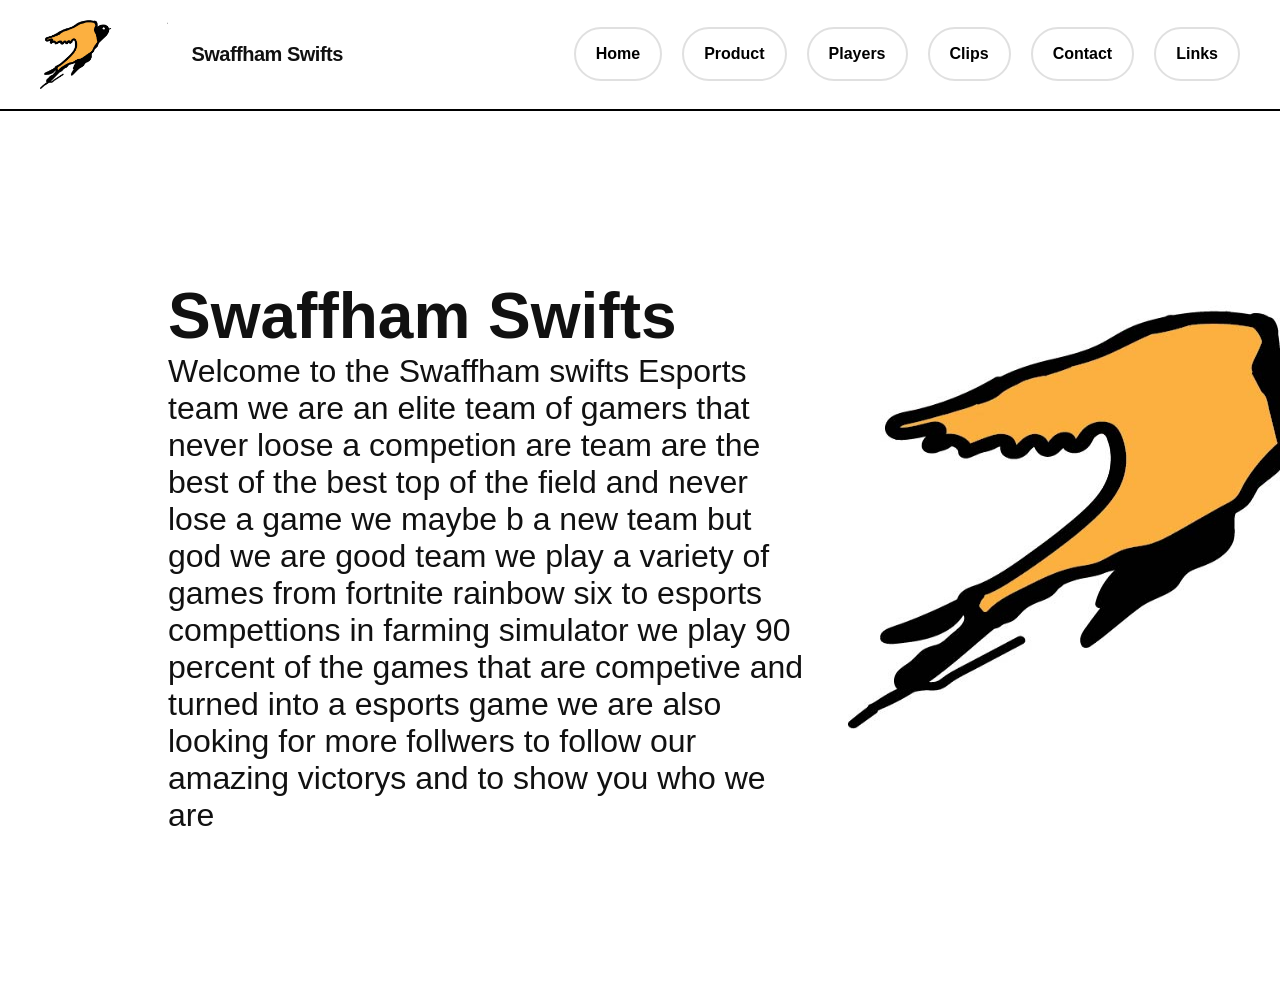
<file: index.html>
<!DOCTYPE html>
<html lang="en">
<head>
    <meta charset="UTF-8">
    <meta name="viewport" content="width=device-width, initial-scale=1.0">
    <title>Swaffham Swifts</title>
    <link rel="stylesheet" href="style.css">
</head>
<body>
    <header class="navbar">
        <div class="logocontainer">
            <div class="logoimage">
                <img src="assets/img/teamimage.jpg" alt="Swaffham Swifts Logo" height="100%" width="100%">
            </div>
            <span class="logo-text">Swaffham Swifts</span>
        </div>
    </div>
    <nav class="nav-links">
        <a href="index.html">Home</a>
        <a href="product.html">Product</a>
        <a href="players.html">Players</a>
        <a href="clips.html">Clips</a>
        <a href="contact.html">Contact</a>
        <a href="links.html">Links</a>
    </nav>
    </header>

    <main class="herocontainer">
        <div class ="hero-left">
            <div class ="hero text content">
                <h1>Swaffham Swifts</h1>
                <p>Welcome to the Swaffham swifts Esports team we are an elite team of gamers that never loose a competion are team are the best of the best top of the field and never lose a game we maybe b a new team but god we are good team we play a variety of games from fortnite rainbow six to esports compettions in farming simulator we play 90 percent of the games that are competive and turned into a esports game we are also looking for more follwers to follow our amazing victorys and to show you who we are</p>

            </div>
        </div>

        <div class="hero-right">
            <img src="assets/img/teamimage.jpg" alt="Team Image">
        </div>
    </main>
</body>
</html>
</file>
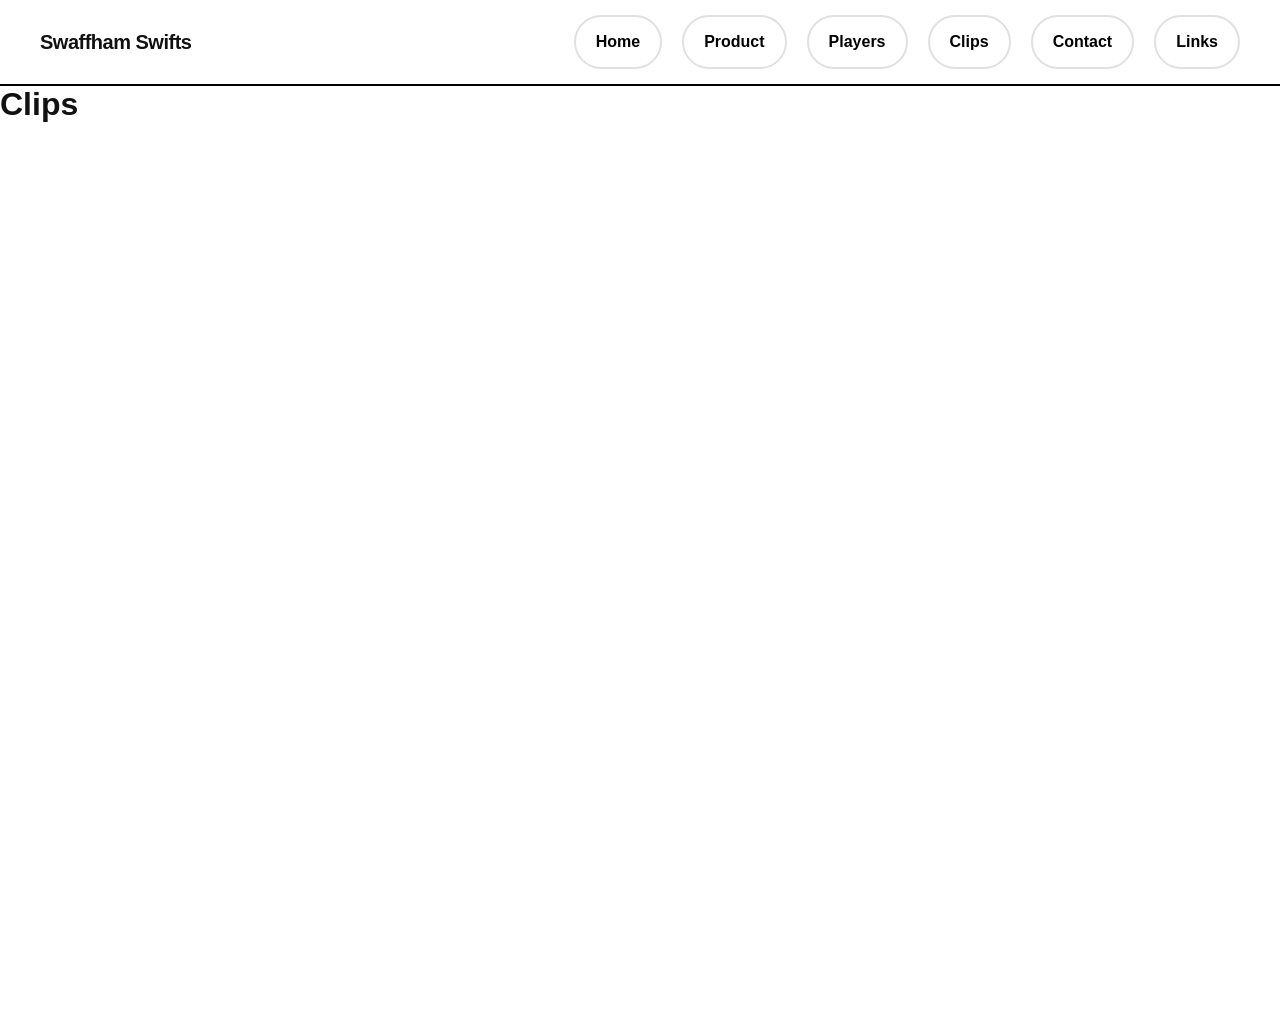
<file: clips.html>
<!DOCTYPE html>
<html lang="en">
<head>
    <meta charset="UTF-8">
    <meta name="viewport" content="width=device-width, initial-scale=1.0">
    <title>Clips - Swaffham Swifts</title>
    <link rel="stylesheet" href="clip.css">
    <link rel="stylesheet" href="style.css">
</head>
<body>
    <header class="navbar">
        <div class="logo container">
        <div class="logo-image"></div>
        <span class="logo-text">Swaffham Swifts</span>
    </div>
    <nav class="nav-links">
        <a href="index.html">Home</a>
        <a href="product.html">Product</a>
        <a href="players.html">Players</a>
        <a href="clips.html">Clips</a>
        <a href="contact.html">Contact</a>
        <a href="links.html">Links</a>
    </nav>
    </header>

    <h1>Clips</h1>

    <div class="clips-container">
        
        <div class="clip">
            <iframe width="100%" height="100%" src="https://www.youtube.com/embed/QkagGMFlauY?si=1yrAeEazu_VwxEjJ" title="YouTube video player" frameborder="0" allow="accelerometer; autoplay; clipboard-write; encrypted-media; gyroscope; picture-in-picture; web-share" referrerpolicy="strict-origin-when-cross-origin" allowfullscreen></iframe>
        </div>

        <div class="clip">
            <iframe width="100%" height="100%" src="https://www.youtube.com/embed/QkagGMFlauY?si=1yrAeEazu_VwxEjJ" title="YouTube video player" frameborder="0" allow="accelerometer; autoplay; clipboard-write; encrypted-media; gyroscope; picture-in-picture; web-share" referrerpolicy="strict-origin-when-cross-origin" allowfullscreen></iframe>
        </div>

        <div class="clip">
            <iframe width="100%" height="100%" src="https://www.youtube.com/embed/QkagGMFlauY?si=1yrAeEazu_VwxEjJ" title="YouTube video player" frameborder="0" allow="accelerometer; autoplay; clipboard-write; encrypted-media; gyroscope; picture-in-picture; web-share" referrerpolicy="strict-origin-when-cross-origin" allowfullscreen></iframe>
        </div>

        <div class="clip">
            <iframe width="100%" height="100%" src="https://www.youtube.com/embed/QkagGMFlauY?si=1yrAeEazu_VwxEjJ" title="YouTube video player" frameborder="0" allow="accelerometer; autoplay; clipboard-write; encrypted-media; gyroscope; picture-in-picture; web-share" referrerpolicy="strict-origin-when-cross-origin" allowfullscreen></iframe>
        </div>

        <div class="clip">
            <iframe width="100%" height="100%" src="https://www.youtube.com/embed/QkagGMFlauY?si=1yrAeEazu_VwxEjJ" title="YouTube video player" frameborder="0" allow="accelerometer; autoplay; clipboard-write; encrypted-media; gyroscope; picture-in-picture; web-share" referrerpolicy="strict-origin-when-cross-origin" allowfullscreen></iframe>
        </div>

        <div class="clip">
            <iframe width="100%" height="100%" src="https://www.youtube.com/embed/QkagGMFlauY?si=1yrAeEazu_VwxEjJ" title="YouTube video player" frameborder="0" allow="accelerometer; autoplay; clipboard-write; encrypted-media; gyroscope; picture-in-picture; web-share" referrerpolicy="strict-origin-when-cross-origin" allowfullscreen></iframe>
        </div>

        <div class="clip">
            <iframe width="100%" height="100%" src="https://www.youtube.com/embed/QkagGMFlauY?si=1yrAeEazu_VwxEjJ" title="YouTube video player" frameborder="0" allow="accelerometer; autoplay; clipboard-write; encrypted-media; gyroscope; picture-in-picture; web-share" referrerpolicy="strict-origin-when-cross-origin" allowfullscreen></iframe>
        </div>

        <div class="clip">
            <iframe width="100%" height="100%" src="https://www.youtube.com/embed/QkagGMFlauY?si=1yrAeEazu_VwxEjJ" title="YouTube video player" frameborder="0" allow="accelerometer; autoplay; clipboard-write; encrypted-media; gyroscope; picture-in-picture; web-share" referrerpolicy="strict-origin-when-cross-origin" allowfullscreen></iframe>
        </div>

        <div class="clip">
            <iframe width="100%" height="100%" src="https://www.youtube.com/embed/QkagGMFlauY?si=1yrAeEazu_VwxEjJ" title="YouTube video player" frameborder="0" allow="accelerometer; autoplay; clipboard-write; encrypted-media; gyroscope; picture-in-picture; web-share" referrerpolicy="strict-origin-when-cross-origin" allowfullscreen></iframe>
        </div>

        <div class="clip">
            <iframe width="100%" height="100%" src="https://www.youtube.com/embed/QkagGMFlauY?si=1yrAeEazu_VwxEjJ" title="YouTube video player" frameborder="0" allow="accelerometer; autoplay; clipboard-write; encrypted-media; gyroscope; picture-in-picture; web-share" referrerpolicy="strict-origin-when-cross-origin" allowfullscreen></iframe>
        </div>

        <div class="clip">
            <iframe width="100%" height="100%" src="https://www.youtube.com/embed/QkagGMFlauY?si=1yrAeEazu_VwxEjJ" title="YouTube video player" frameborder="0" allow="accelerometer; autoplay; clipboard-write; encrypted-media; gyroscope; picture-in-picture; web-share" referrerpolicy="strict-origin-when-cross-origin" allowfullscreen></iframe>
        </div>

        <div class="clip">
            <iframe width="100%" height="100%" src="https://www.youtube.com/embed/QkagGMFlauY?si=1yrAeEazu_VwxEjJ" title="YouTube video player" frameborder="0" allow="accelerometer; autoplay; clipboard-write; encrypted-media; gyroscope; picture-in-picture; web-share" referrerpolicy="strict-origin-when-cross-origin" allowfullscreen></iframe>
        </div>
    </div>
</body>
</html>
</file>
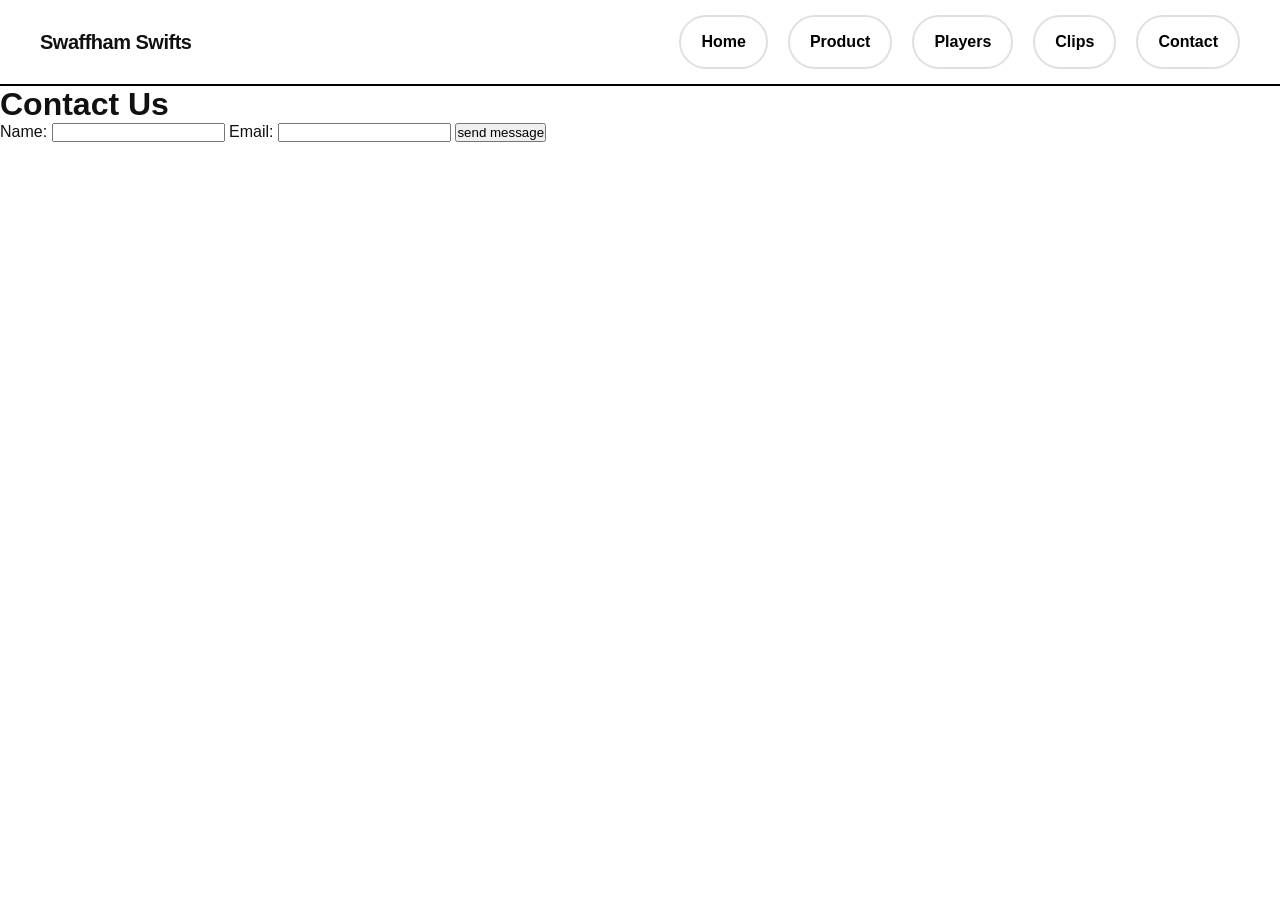
<file: contact.html>
<!DOCTYPE html>
<html lang="en">
<head>
    <meta charset="UTF-8">
    <meta name="viewport" content="width=device-width, initial-scale=1.0">
    <title>Contact - Swaffham Swifts</title>
    <link rel="stylesheet" href="style.css">
</head>
<body>
    <header class="navbar">
        <div class="logo container">
        <div class="logoimage"></div>
        <span class="logo-text">Swaffham Swifts</span>
    </div>
    <nav class="nav-links">
        <a href="index.html">Home</a>
        <a href="product.html">Product</a>
        <a href="players.html">Players</a>
        <a href="clips.html">Clips</a>
        <a href="contact.html">Contact</a>
    </nav>
    </header>

    <main class="contact-container">
        <h1>Contact Us</h1>
       
        <form action="#" method="post">
            <label for="name">Name:</label>
            <input type="text" id="name" name="name" required>

            <label for="email">Email:</label>
            <input type="email" id="email" name="email" required>



            <button type="submit">send message</button>
        </form>
    </main>

</body>
</html>
</file>
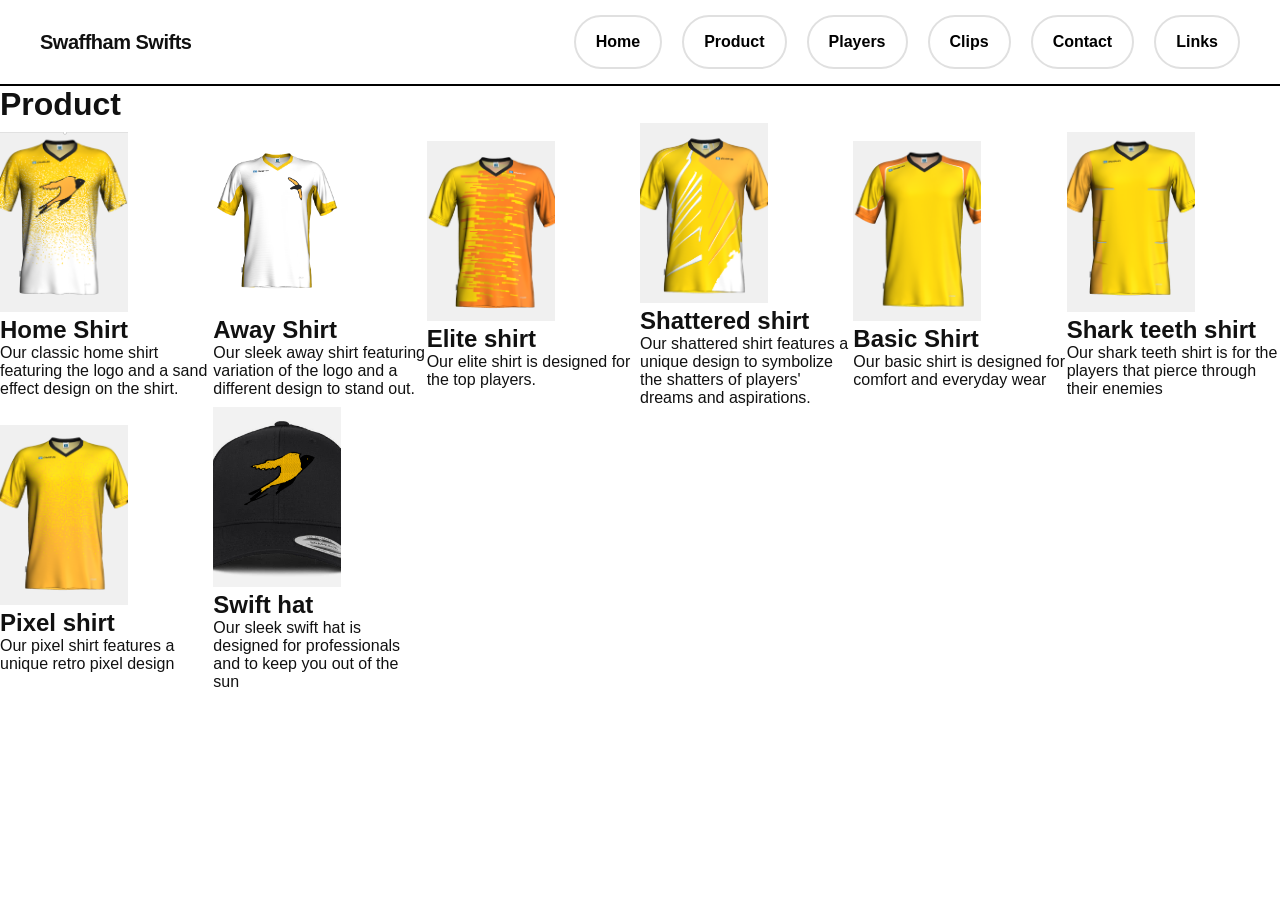
<file: product.html>
<!DOCTYPE html>
<html lang="en">
<head>
    <meta charset="UTF-8">
    <meta name="viewport" content="width=device-width, initial-scale=1.0">
    <title>Product - Swaffham Swifts</title>
    <link rel="stylesheet" href="style.css">
    <link rel="stylesheet" href="product.css">
</head>
<body>
    <header class="navbar">
        <div class="logo container">
        <div class="logoimage"></div>
        <span class="logo-text">Swaffham Swifts</span>
    </div>
    <nav class="nav-links">
        <a href="index.html">Home</a>
        <a href="product.html">Product</a>
        <a href="players.html">Players</a>
        <a href="clips.html">Clips</a>
        <a href="contact.html">Contact</a>
        <a href="links.html">Links</a>
    </nav>
    </header>

    <h1>Product</h1>

    <main class="product container">
        <div class="shirts">
            <div class="shirt">
                <img src="assets/img/shirt design 1.png" alt="Shirt 1" ratio="1/1">
                <h2>Home Shirt</h2>
                <p>Our classic home shirt featuring the logo and a sand effect design on the shirt.</p>
            </div>

            <div class="shirt">
                <img src="assets/img/shirt design 2.png" alt="Shirt 2" ratio="1/1">
                <h2>Away Shirt</h2>
                <p>Our sleek away shirt featuring variation of the logo and a different design to stand out.</p>
            </div>

            <div class="shirt">
                <img src="assets/img/t2.png" alt="Shirt 1" ratio="1/1">
                <h2>Elite shirt</h2>
                <p>Our elite shirt is designed for the top players.</p>
            </div>

            <div class="shirt">
                <img src="assets/img/t6.png " alt="Shirt 2" ratio="1/1">
                <h2>Shattered shirt</h2>
                <p>Our shattered shirt features a unique design to symbolize the shatters of players' dreams and aspirations.</p>
            </div>

            <div class="shirt">
                <img src="assets/img/t3.png" alt="Shirt 1" ratio="1/1">
                <h2>Basic Shirt</h2>
                <p>Our basic shirt is designed for comfort and everyday wear</p>
            </div>

            <div class="shirt">
                <img src="assets/img/t4.png" alt="Shirt 2" ratio="1/1">
                <h2>Shark teeth shirt</h2>
                <p>Our shark teeth shirt is for the players that pierce through their enemies</p>
            </div>

            <div class="shirt">
                <img src="assets/img/t5.png" alt="Shirt 1" ratio="1/1">
                <h2>Pixel shirt</h2>
                <p>Our pixel shirt features a unique retro pixel design</p>
            </div>

            <div class="shirt">
                <img src="assets/img/hat.png" alt="Shirt 2" ratio="1/1">
                <h2>Swift hat</h2>
                <p>Our sleek swift hat is designed for professionals and to keep you out of the sun</p>
            </div>

       
        </div>
    </main>

</body>
</html>
</file>
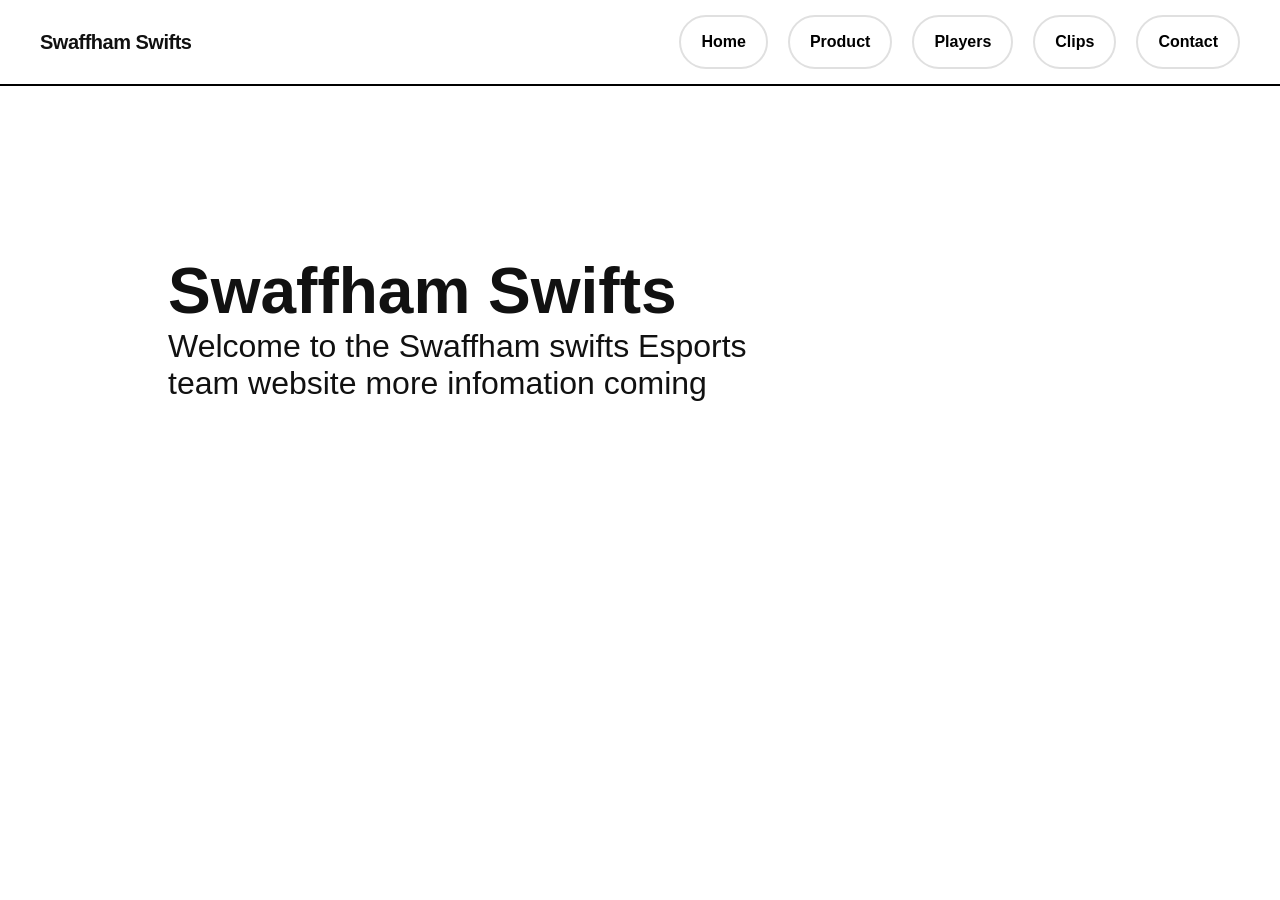
<file: template.html>
<!DOCTYPE html>
<html lang="en">
<head>
    <meta charset="UTF-8">
    <meta name="viewport" content="width=device-width, initial-scale=1.0">
    <title>Swaffham Swifts</title>
    <link rel="stylesheet" href="style.css">
</head>
<body>
    <header class="navbar">
        <div class="logo container">
        <div class="logo-image"></div>
        <span class="logo-text">Swaffham Swifts</span>
    </div>
    <nav class="nav-links">
        <a href="#">Home</a>
        <a href="#">Product</a>
        <a href="players.html">Players</a>
        <a href="#">Clips</a>
        <a href="#">Contact</a>
    </nav>
    </header>

    <main class="herocontainer">
        <div class ="hero-left">
            <div class ="hero text content">
                <h1>Swaffham Swifts</h1>
                <p>Welcome to the Swaffham swifts Esports team website more infomation coming</p>
               
            </div>
        </div>

        <div class="hero-right">
            <div class="image placeholder">
    
       
</body>
</html>
</file>
<file: style.css>
html
{
    width: 100%
}


* {
    margin: 0;
    padding: 0;
    box-sizing: border-box;
}

body {
    font-family:  sans-serif;
    color: #111111;
    background-color: #ffffff;
    min-height: 100vh;
    display: flex;
    flex-direction: column;
}
a {
    display: block;
    padding: 16px 20px;
    background-color: #ffffff;
    color: #000000;
    text-decoration: none;
    font-weight: 600;
    font-size: 1rem;
    border: 2px solid #e0e0e0;
    border-radius: 30px; 
    transition: all 0.2s ease-in-out;
}
a:hover {
    background-color: #000000;
    color: #ffffff;
    border-color: #000000;
    transform: translateY(-2px); 
    box-shadow: 0 5px 15px rgba(0, 0, 0, 0.1);
}

.navbar {
    display: flex;
    justify-content: space-between;
    align-items: center;
    padding: 15px 40px;
    border-bottom: 2px solid #000000;
    font-size:1.5vw;
    text-align: center;

}

.logoimage
{
    width: 10vw;
}

.logocontainer
{
    display: grid;
    grid-template-columns: 1fr 1fr;
    align-items: center;
}

.logo-text {
    font-weight: 800;
    font-size: 1.25rem;
    letter-spacing: -0.5px;
}


.nav-links {
    display: flex;
    gap: 20px;
}

a{
    text-decoration: none;
    color: black;
}

.navitem {
    display: block;
    width: 90px;
    height: 35px;
    background-color: #000000;
    transition: opacity 0.2s ease;
}

.herocontainer {
    display: grid;
    grid-template-columns: 1fr 1fr;
    flex-grow: 1;
    padding: 40px;
    gap: 40px;
    position: relative;
}

.herocontainer
{
    width: 100vw;
    margin: 10%;
}

.hero-right, .hero-left {
    display: flex;
    width: 50vw;
}

.hero-right
{
    max-height: 50vh;
}

.hero-left
{
    font-size: 2.5vw
}

@media screen and (max-width: 768px) {
    .herocontainer {
        grid-template-columns: 1fr;
        padding: 20px;
    }

    .hero-right, .hero-left {
        width: 100%;
    }

    .hero-right {
        max-height: none;
        margin-top: 20px;
    }

    .hero-left {
        font-size: 4vw;
    }

    .navbar
    {
        font-size:2vw;
    }
    
}
</file>
<file: clip.css>
.clips-container
{
    display: grid;
    grid-template-columns: repeat(3, 1fr);
    place-items: center;
}

.clip
{
    width: 20vw;
    height: 20vh;
    margin-bottom: 10%;
}
</file>
<file: product.css>
.shirts
{
    display: grid;
    grid-template-columns: repeat(6, 1fr);
    place-items: center;
}

.shirt > img{
    width: 10vw;
    height: 20vh;
    object-fit: cover;
    place-items: center;
}


@media screen and (max-width: 768px) {
    .shirts {
        display: grid;
        grid-template-columns: repeat(2, 1fr);
    }

    .shirt > img {
        width: 20vw;
        height: 30vh;
    }
}
</file>
